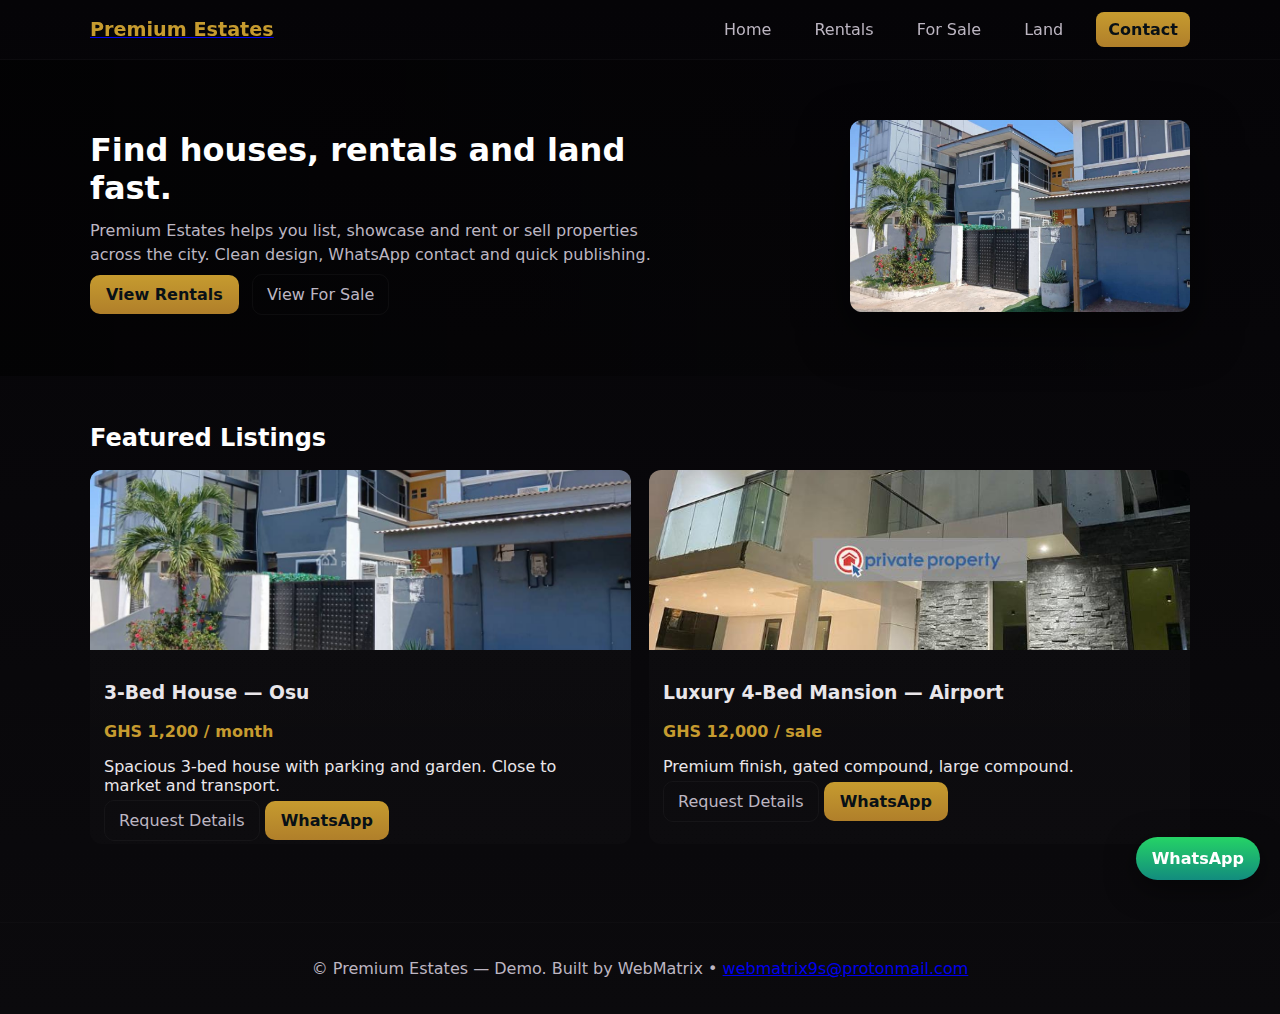
<file: index.html>
<!doctype html>
<html lang="en">
<head>
  <meta charset="utf-8" />
  <meta name="viewport" content="width=device-width,initial-scale=1" />
  <title>Real Estate Preview — WebMatrix</title>
  <link rel="stylesheet" href="style.css" />
</head>
<body>
  <header class="site-header">
    <div class="container header-inner">
      <a class="brand" href="/" data-link="home"><h1>Premium Estates</h1></a>
      <nav class="nav">
        <a href="/" data-link="home">Home</a>
        <a href="/rentals" data-link="rentals">Rentals</a>
        <a href="/sales" data-link="sales">For Sale</a>
        <a href="/land" data-link="land">Land</a>
        <a href="/contact" data-link="contact" class="cta">Contact</a>
      </nav>
    </div>
  </header>

  <main id="app">
    <!-- content loads here -->
  </main>

  <a class="floating-whatsapp" id="whatsapp-floating" href="https://wa.me/18458662611" target="_blank" aria-label="Chat on WhatsApp">
    WhatsApp
  </a>

  <footer class="site-footer">
    <div class="container">
      <p>&copy; Premium Estates — Demo. Built by WebMatrix • <a href="mailto:webmatrix9s@protonmail.com">webmatrix9s@protonmail.com</a></p>
    </div>
  </footer>

  <script src="script.js"></script>
</body>
</html>
</file>
<file: style.css>
:root{
  --bg:#08070a;
  --panel:#0f0e12;
  --muted:#bdb6c2;
  --accent:#c69b2f;
  --accent-2:#6d6b72;
}

*{box-sizing:border-box}
body{
  margin:0;
  font-family: Inter, system-ui, Arial, sans-serif;
  background:linear-gradient(180deg,#050407 0%, #0b0a0d 100%);
  color:#e9e6ea;
  -webkit-font-smoothing:antialiased;
}
.container{width:92%;max-width:1100px;margin:0 auto}

/* header */
.site-header{border-bottom:1px solid rgba(255,255,255,0.03);background:transparent;position:sticky;top:0;z-index:50}
.header-inner{display:flex;justify-content:space-between;align-items:center;padding:18px 0}
.brand h1{margin:0;font-size:1.2rem;color:var(--accent)}
.nav a{color:var(--muted);text-decoration:none;margin-left:18px;padding:8px 10px;border-radius:8px}
.nav a:hover{background:rgba(255,255,255,0.02)}
.nav .cta{background:linear-gradient(180deg,var(--accent),#b07f2a);color:#081016;padding:8px 12px;border-radius:8px;font-weight:700}

/* hero */
.hero{
  padding:60px 0;
  background:linear-gradient(90deg, rgba(0,0,0,0.55), transparent), url('uploads/images/hero.jpg') center/cover no-repeat;
}
.hero .hero-inner{display:flex;gap:20px;align-items:center;justify-content:space-between}
.hero-title{max-width:600px}
.hero h2{font-size:2rem;margin:0;color:#fff}
.hero p{color:var(--muted);margin-top:12px;line-height:1.5}
.hero .hero-actions{margin-top:18px}

/* buttons */
.btn-primary{background:linear-gradient(180deg,var(--accent), #b07f2a);color:#081016;padding:10px 16px;border-radius:10px;text-decoration:none;font-weight:700;margin-right:8px}
.btn-ghost{color:var(--muted);border:1px solid rgba(255,255,255,0.04);padding:10px 14px;border-radius:10px;text-decoration:none}

/* sections */
.section{padding:48px 0}
.section h2{margin:0 0 18px 0;color:#fff}

/* grid */
.grid{display:grid;grid-template-columns:repeat(auto-fit,minmax(260px,1fr));gap:18px}

/* property card */
.card{background:linear-gradient(180deg, rgba(255,255,255,0.02), rgba(255,255,255,0.01));border-radius:12px;overflow:hidden;transition:transform .25s ease,box-shadow .25s ease}
.card:hover{transform:translateY(-8px);box-shadow:0 30px 60px rgba(0,0,0,0.6)}
.card img{width:100%;height:180px;object-fit:cover;display:block}
.card-body{padding:14px}
.badge{position:absolute;margin:12px 0 0 12px;background:rgba(0,0,0,0.6);color:var(--accent);padding:6px 10px;border-radius:8px;font-weight:700}
.price{color:var(--accent);font-weight:800;margin-top:8px}

/* gallery */
.gallery{display:grid;grid-template-columns:repeat(auto-fit,minmax(140px,1fr));gap:10px;margin-top:12px}
.gallery img{width:100%;height:110px;object-fit:cover;border-radius:8px}

/* contact form */
.contact-grid{display:grid;grid-template-columns:1fr 360px;gap:24px;align-items:start}
.contact-form input, .contact-form textarea{width:100%;padding:10px;border-radius:8px;border:1px solid rgba(255,255,255,0.03);background:transparent;color:inherit;margin-bottom:10px}
.contact-form button{width:100%;padding:12px;border-radius:8px;border:0;background:var(--accent);color:#081016;font-weight:700}

/* floating whatsapp */
.floating-whatsapp{position:fixed;right:20px;bottom:20px;background:linear-gradient(180deg,#25D366,#128C7E);color:#fff;padding:12px 16px;border-radius:999px;text-decoration:none;font-weight:700;box-shadow:0 8px 30px rgba(0,0,0,0.5);z-index:999}

/* footer */
.site-footer{border-top:1px solid rgba(255,255,255,0.02);padding:20px 0;margin-top:30px;color:var(--muted);text-align:center}

/* responsive */
@media (max-width:900px){
  .hero .hero-inner{flex-direction:column;align-items:flex-start}
  .contact-grid{grid-template-columns:1fr}
  .card img{height:160px}
  .gallery img{height:90px}
}
</file>
